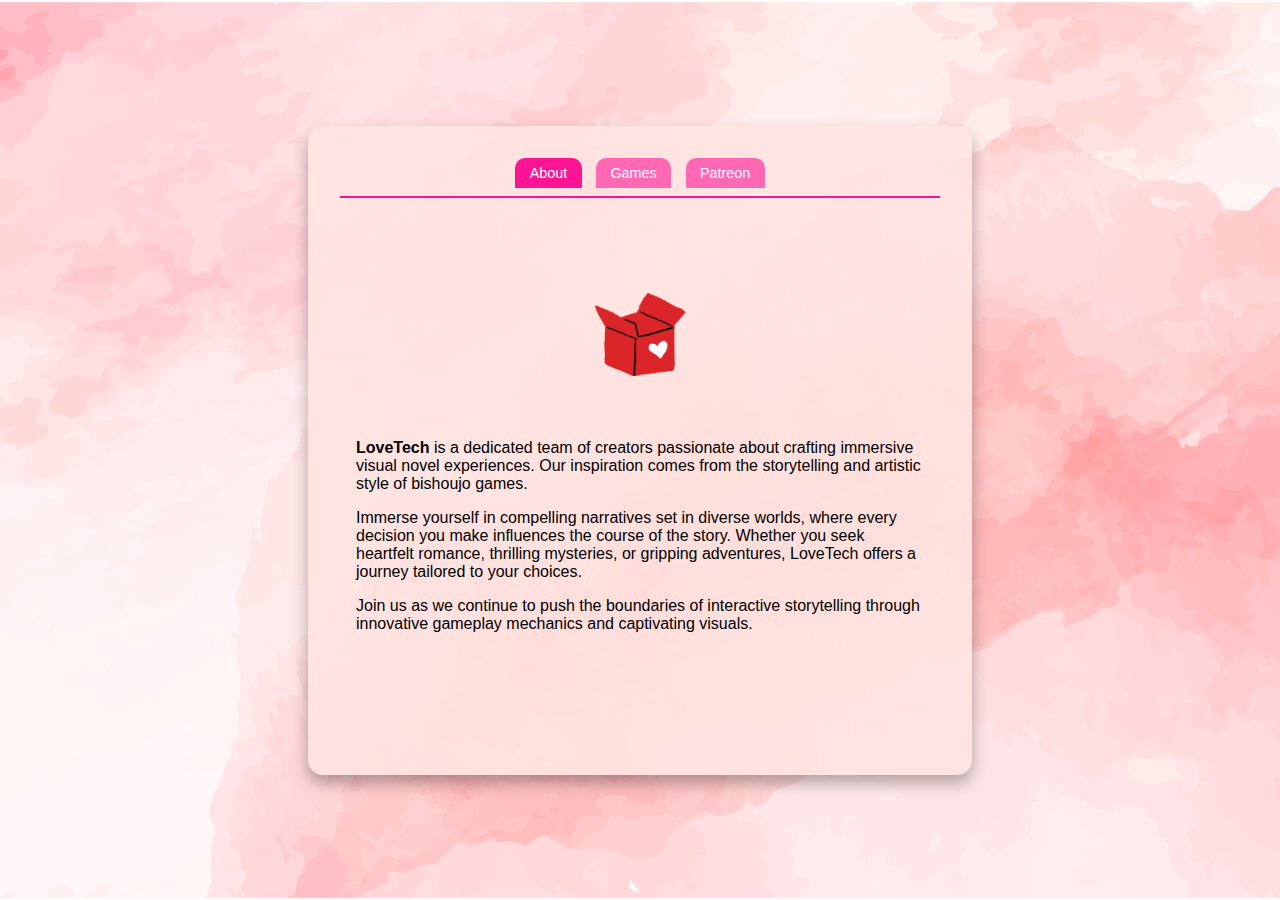
<file: index.html>
<!DOCTYPE html>
<html lang="en">
<head>
    <meta charset="UTF-8">
    <meta name="viewport" content="width=device-width, initial-scale=1.0">
    <title>LoveTech - Home</title>
    <link rel="stylesheet" href="styles.css">
    <!-- Adicionando o favicon -->
    <link rel="icon" type="image/png" href="images/favicon.png">
</head>
<body>
    <div class="card">
        <div class="tabs">
            <button class="tablink active" onclick="openTab(event, 'about')">About</button>
            <button class="tablink" onclick="openTab(event, 'games')">Games</button>
            <!-- Novo botão Patreon adicionado -->
            <button class="tablink" onclick="openTab(event, 'patreon')">Patreon</button>
        </div>
        <div class="tabcontent-container">
            <div id="about" class="tabcontent active">
                <img src="images/lovetech.png" alt="LoveTech" class="lovetech-image">
                <p><strong>LoveTech</strong> is a dedicated team of creators passionate about crafting immersive visual novel experiences. Our inspiration comes from the storytelling and artistic style of bishoujo games.</p>
                <p>Immerse yourself in compelling narratives set in diverse worlds, where every decision you make influences the course of the story. Whether you seek heartfelt romance, thrilling mysteries, or gripping adventures, LoveTech offers a journey tailored to your choices.</p>
                <p>Join us as we continue to push the boundaries of interactive storytelling through innovative gameplay mechanics and captivating visuals.</p>
            </div>
            
            <div id="games" class="tabcontent">
                <h2>Our Games</h2>
                <a href="simulove.html">
                    <img src="images/simulove_front.png" alt="SimuLove" class="game-image">
                </a>
            </div>
            <!-- Conteúdo do Patreon -->
            <div id="patreon" class="tabcontent">
                <h2>Support Us on Patreon!</h2>
                <p>Become a patron and enjoy exclusive content, behind-the-scenes looks, and more. Your support helps us continue creating!</p>
                <a href="https://www.patreon.com/LoveTechGames" target="_blank">Visit our Patreon</a>
            </div>
        </div>
    </div>

    <script>
        function openTab(evt, tabName) {
            var i, tabcontent, tablinks;
            tabcontent = document.getElementsByClassName("tabcontent");
            for (i = 0; i < tabcontent.length; i++) {
                tabcontent[i].classList.remove("active");
            }
            tablinks = document.getElementsByClassName("tablink");
            for (i = 0; i < tablinks.length; i++) {
                tablinks[i].classList.remove("active");
            }
            document.getElementById(tabName).classList.add("active");
            evt.currentTarget.classList.add("active");
        }
    </script>
</body>
</html>
</file>
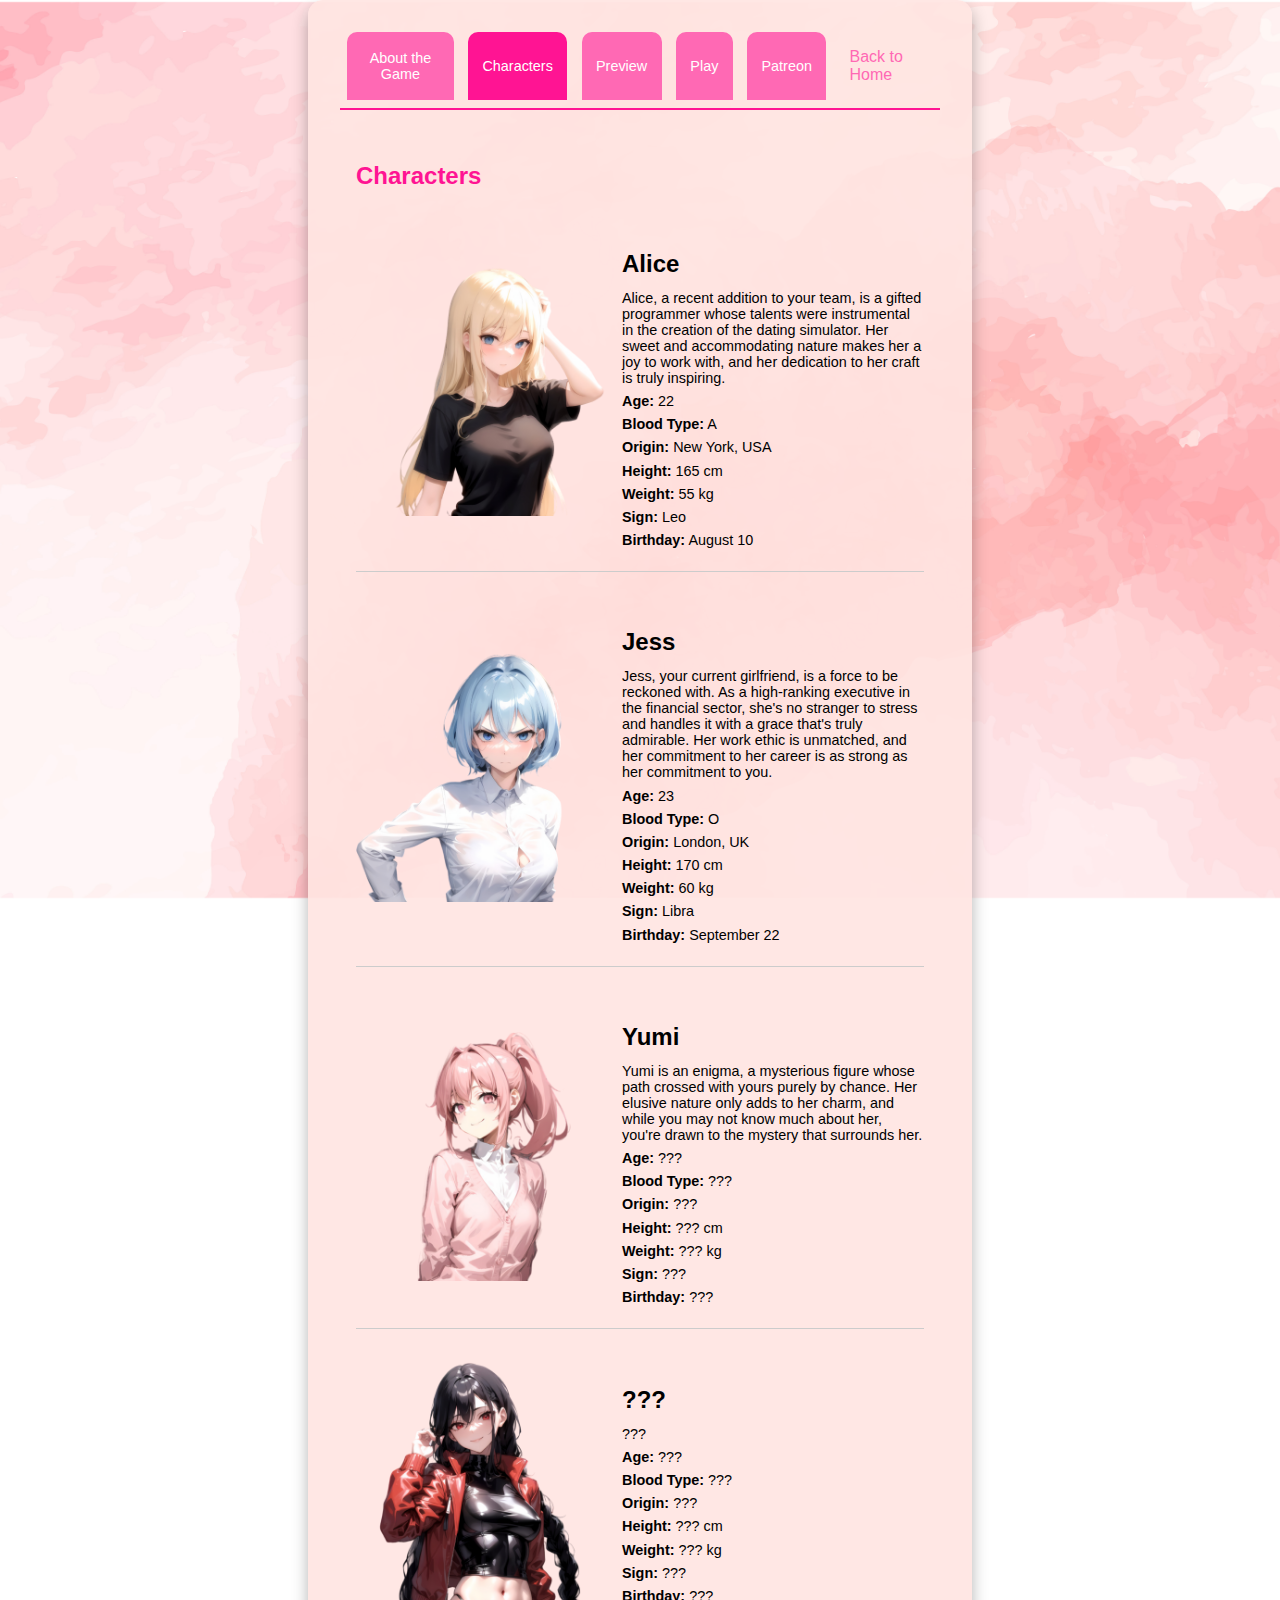
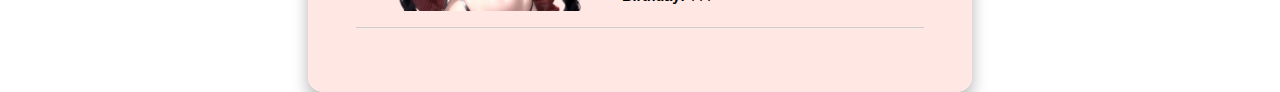
<file: simulove.html>
<!DOCTYPE html>
<html lang="en">
<head>
    <meta charset="UTF-8">
    <meta name="viewport" content="width=device-width, initial-scale=1.0">
    <title>SimuLOVE! - LoveTech</title>
    <link rel="stylesheet" href="styles.css">
    <link rel="icon" type="image/png" href="images/favicon.png">
</head>
<body>
    <div class="card">
        <div class="tabs">
            <button class="tablink" onclick="openTab(event, 'about')">About the Game</button>
            <button class="tablink active" onclick="openTab(event, 'characters')">Characters</button>
            <button class="tablink" onclick="openTab(event, 'preview')">Preview</button>
            <button class="tablink" onclick="openTab(event, 'play')">Play</button>
            <button class="tablink" onclick="openTab(event, 'patreon')">Patreon</button>
            <a href="index.html" class="back-link">Back to Home</a>
        </div>
        <div class="tabcontent-container">
            <div id="about" class="tabcontent">
                <h2>About the Game</h2>
                <p>Welcome to the world of SimuLOVE!, where coding meets romance in a tech-savvy twist on the dating scene. Step into the role of a budding developer with a vision to create more than just a dating simulator—your chance to redefine how relationships are made in the digital age.</p>
                
                <h3>Dive into the Story</h3>
                <p>In SimuLOVE!, you're not just tapping screens; you're crafting a love story. Follow the journey of a determined programmer navigating the complexities of startup life while striving to build a simulator that goes beyond superficial swipes. Discover the highs, lows, and unexpected turns that come with blending tech innovation with matters of the heart.</p>
                
                <h3>Key Features</h3>
                <ul>
                    <li>🌍<strong>Multilingual Support:</strong> Available in 🇺🇸 English, 🇧🇷 Português (Brasil), 🇨🇳 中文 (Chinese), 🇷🇺 русский (Russian).</li>
                    <li>🎯<strong>Choices Matter:</strong> Shape the protagonist's path and the fate of their groundbreaking simulator with every decision you make.</li>
                    <li>👥<strong>Meet Memorable Characters:</strong> Interact with a diverse cast, each with their own stories and secrets waiting to be uncovered.</li>
                    <li>🎨<strong>Anime-Inspired Visuals:</strong> Immerse yourself in beautifully illustrated scenes that capture the essence of modern anime aesthetics.</li>
                    <li>📖<strong>Narrative Depth:</strong> Explore themes of ambition, love, and the impact of technology on human connections through engaging storytelling.</li>
                    <li>🔞<strong>Mature Content:</strong> Experience an adult visual novel that delves into intimate and sensual themes, offering a bold exploration of human relationships and desires.</li>
                </ul>
                
                <h3>Why Choose SimuLOVE!?</h3>
                <p>SimuLOVE! invites you to explore a world where coding isn't just about algorithms—it's about writing your own love story. Whether you're drawn to captivating narratives, anime-inspired art, or the thrill of shaping digital destinies, this game promises an unforgettable adventure that resonates long after you put down the controller.</p>
            </div>
            
            <div id="characters" class="tabcontent active">
                <h2>Characters</h2>
                
                <div class="character">
                    <img src="images/alice.png" alt="Alice">
                    <div class="description">
                        <h3>Alice</h3>
                        <p>Alice, a recent addition to your team, is a gifted programmer whose talents were instrumental in the creation of the dating simulator. Her sweet and accommodating nature makes her a joy to work with, and her dedication to her craft is truly inspiring.</p>
                        <p><strong>Age:</strong> 22</p>
                        <p><strong>Blood Type:</strong> A</p>
                        <p><strong>Origin:</strong> New York, USA</p>
                        <p><strong>Height:</strong> 165 cm</p>
                        <p><strong>Weight:</strong> 55 kg</p>
                        <p><strong>Sign:</strong> Leo</p>
                        <p><strong>Birthday:</strong> August 10</p>
                    </div>
                </div>
                
                <div class="character">
                    <img src="images/jess.png" alt="Jess">
                    <div class="description">
                        <h3>Jess</h3>
                        <p>Jess, your current girlfriend, is a force to be reckoned with. As a high-ranking executive in the financial sector, she's no stranger to stress and handles it with a grace that's truly admirable. Her work ethic is unmatched, and her commitment to her career is as strong as her commitment to you.</p>
                        <p><strong>Age:</strong> 23</p>
                        <p><strong>Blood Type:</strong> O</p>
                        <p><strong>Origin:</strong> London, UK</p>
                        <p><strong>Height:</strong> 170 cm</p>
                        <p><strong>Weight:</strong> 60 kg</p>
                        <p><strong>Sign:</strong> Libra</p>
                        <p><strong>Birthday:</strong> September 22</p>
                    </div>
                </div>
                
                <div class="character">
                    <img src="images/yumi.png" alt="Yumi">
                    <div class="description">
                        <h3>Yumi</h3>
                        <p>Yumi is an enigma, a mysterious figure whose path crossed with yours purely by chance. Her elusive nature only adds to her charm, and while you may not know much about her, you're drawn to the mystery that surrounds her.</p>
                        <p><strong>Age:</strong> ???</p>
                        <p><strong>Blood Type:</strong> ???</p>
                        <p><strong>Origin:</strong> ???</p>
                        <p><strong>Height:</strong> ??? cm</p>
                        <p><strong>Weight:</strong> ??? kg</p>
                        <p><strong>Sign:</strong> ???</p>
                        <p><strong>Birthday:</strong> ???</p>
                    </div>
                </div>
                
                <div class="character">
                    <img src="images/secret.png" alt="Secret">
                    <div class="description">
                        <h3>???</h3>
                        <p>???</p>
                        <p><strong>Age:</strong> ???</p>
                        <p><strong>Blood Type:</strong> ???</p>
                        <p><strong>Origin:</strong> ???</p>
                        <p><strong>Height:</strong> ??? cm</p>
                        <p><strong>Weight:</strong> ??? kg</p>
                        <p><strong>Sign:</strong> ???</p>
                        <p><strong>Birthday:</strong> ???</p>
                    </div>
                </div>
            </div>
                
            <div id="preview" class="tabcontent">
                <h2>Preview</h2>
                <div class="preview-images">
                    <img src="images/preview1.png" alt="Preview 1">
                    <img src="images/preview2.png" alt="Preview 2">
                    <img src="images/preview3.png" alt="Preview 3">
                    <img src="images/preview4.png" alt="Preview 4">
                    <img src="images/preview5.png" alt="Preview 5">
                    <img src="images/preview6.png" alt="Preview 6">
                    <!-- Adicione quantas imagens forem necessárias -->
                </div>
            </div>
            
            
            <div id="play" class="tabcontent">
                <h2>Play</h2>
                <a href="https://store.steampowered.com/app/3087490/SimuLOVE_Vol_1/" target="_blank">
                    <img src="images/steam.png" alt="Steam Icon" class="steam-icon">
                </a>
                <p>Available on Steam.</p>
            </div>

            <!-- Conteúdo do Patreon -->
            <div id="patreon" class="tabcontent">
                <h2>Support Us on Patreon!</h2>
                <p>Become a patron and enjoy exclusive content, behind-the-scenes looks, and more. Your support helps us continue creating!</p>
                <a href="https://www.patreon.com/LoveTechGames" target="_blank">Visit our Patreon</a>
            </div>
        </div>
    </div>
    
    <script>
        function openTab(evt, tabName) {
            var i, tabcontent, tablinks;
            tabcontent = document.getElementsByClassName("tabcontent");
            for (i = 0; i < tabcontent.length; i++) {
                tabcontent[i].classList.remove("active");
            }
            tablinks = document.getElementsByClassName("tablink");
            for (i = 0; i < tablinks.length; i++) {
                tablinks[i].classList.remove("active");
            }
            document.getElementById(tabName).classList.add("active");
            evt.currentTarget.classList.add("active");
        }
    </script>
</body>
</html>
</file>
<file: styles.css>
/* Reset básico e estilos gerais */
html, body {
    margin: 0;
    padding: 0;
    font-family: 'Arial', sans-serif;
}

body {
    background: url('images/layer2.png') no-repeat center center fixed;
    background-size: cover;
    display: flex;
    justify-content: center;
    align-items: center;
    height: 100vh;
    color: #000; /* Cor do texto preto */
    overflow: auto; /* Permite a rolagem se necessário */
}

.card {
    background-color: rgba(255, 228, 225, 0.9); /* Cor de fundo rosa claro */
    border-radius: 15px;
    padding: 2em;
    width: 90%;
    min-height: 65%;
    max-width: 600px;
    height: auto;
    box-shadow: 0 8px 16px rgba(0, 0, 0, 0.3); /* Aumentei o desfoque da sombra para 16px */
    text-align: left;
    margin: auto;
    display: flex;
    flex-direction: column;
    overflow-y: auto; /* Adiciona barra de rolagem apenas no conteúdo dentro do card */
}

.steam-icon {
    width: 100%; /* A imagem se ajustará à largura do container, mantendo a proporção */
    max-width: 400px; /* Reduzindo o tamanho máximo para 400px */
    height: auto; /* Mantém a proporção da imagem */
    display: block; /* Trata a imagem como um bloco, permitindo o uso de margin auto */
    margin: 0 auto; /* Centraliza a imagem horizontalmente no container */
}

.tabs {
    display: flex;
    justify-content: center;
    margin-bottom: 1em;
    border-bottom: 2px solid #ff1493;
    padding-bottom: 0.5em;
}

.tablink {
    background-color: #ff69b4;
    border: none;
    padding: 0.5em 1em; /* Reduzido o padding vertical */
    margin: 0 0.5em;
    cursor: pointer;
    font-size: 0.9em; /* Reduzido o tamanho da fonte */
    color: #fff; /* Cor do texto branco */
    border-radius: 10px 10px 0 0;
}

.tablink.active {
    background-color: #ff1493;
}

.tabcontent-container {
    flex: 1;
    overflow-y: auto;
}

.tabcontent {
    display: none;
    padding: 1em;
}

.tabcontent.active {
    display: block;
}

.tabcontent h2 {
    color: #ff1493;
}

.tabcontent p {
    margin-bottom: 1em;
}

.tabcontent ul {
    list-style: none;
    padding: 0;
}

.tabcontent ul li {
    margin: 1em 0;
}

.tabcontent ul li a {
    color: #ff69b4;
    text-decoration: none;
    font-size: 1.2em;
    font-weight: bold;
}

.game-image {
    max-width: 100%;
    height: auto;
    display: block;
    margin: 0 auto;
    border-radius: 10px;
}

.character {
    display: flex;
    align-items: center; /* Alinha os itens verticalmente ao centro */
    border-bottom: 1px solid #ccc;
    padding: 1em 0; /* Ajusta o padding para centralizar verticalmente */
    margin-bottom: 1em;
    flex-wrap: wrap;
}

.character img {
    max-width: 250px;
    height: auto;
    border-radius: 8px;
    margin-right: 1em;
    margin-bottom: 0; /* Remove a margem inferior para alinhar melhor */
}

.steam-icon {
    max-width: 100%; /* Faz a imagem se ajustar à largura do container */
    height: auto; /* Mantém a proporção da imagem */
}

.character .description {
    flex: 1;
    text-align: left;
}

.character h3 {
    font-size: 1.5em;
    margin-bottom: 0.5em;
}

.character p {
    margin: 0.5em 0;
    font-size: 0.9em;
}

.back-link {
    margin-left: auto;
    color: #ff69b4;
    text-decoration: none;
    font-size: 1em;
    padding: 1em;
}

.back-link:hover {
    text-decoration: underline;
}

.lovetech-image {
    max-width: 20%;
    height: auto;
    display: block;
    margin: 3em auto; /* Espaçamento opcional abaixo da imagem */
    border-radius: 10px;
}

@media (max-width: 768px) {
    .card {
        width: 90%;
        height: 90%;
        max-width: 300px;
        max-height: 550px;
    }

    .tabs {
        display: flex; /* Garante que os tabs sejam flexíveis */
        flex-direction: row; /* Muda a direção para linha, colocando os itens lado a lado */
        justify-content: center; /* Centraliza os itens na linha */
        flex-wrap: wrap; /* Permite que os itens se ajustem conforme o espaço disponível */
        align-items: center;
    }

    .tablink {
        margin: 0.5em; /* Ajusta a margem para espaçamento uniforme */
    }

    .character {
        align-items: center; /* Centraliza os personagens em dispositivos móveis */
        text-align: center; /* Alinha o texto ao centro em dispositivos móveis */
        padding: 1em 0; /* Ajusta o padding para centralizar verticalmente */
    }

    .character img {
        max-width: 100%;
        margin-bottom: 0.5em;
    }
}
.preview-images {
    display: flex;
    flex-wrap: wrap;
    justify-content: center;
}

.preview-images img {
    max-width: 100%;
    height: auto;
    margin: 0.5em;
    border-radius: 8px;
}
</file>
